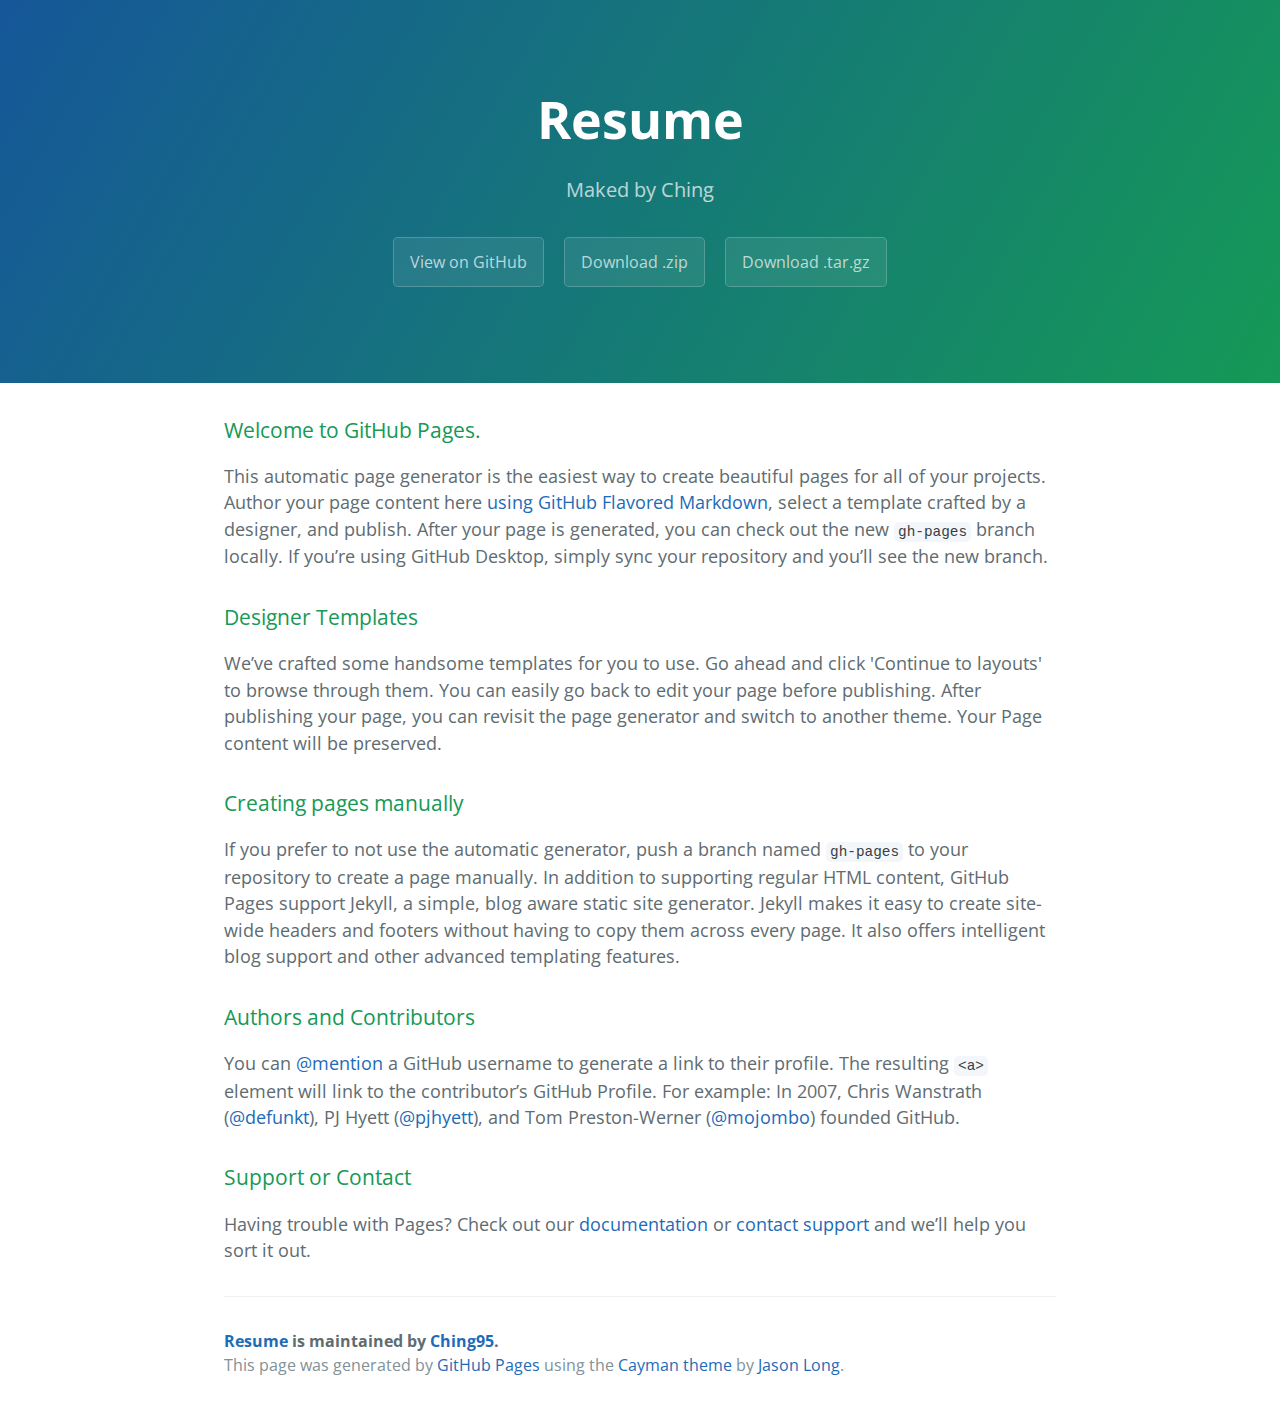
<file: index.html>
<!DOCTYPE html>
<html lang="en-us">
  <head>
    <meta charset="UTF-8">
    <title>Resume by Ching95</title>
    <meta name="viewport" content="width=device-width, initial-scale=1">
    <link rel="stylesheet" type="text/css" href="stylesheets/normalize.css" media="screen">
    <link href='https://fonts.googleapis.com/css?family=Open+Sans:400,700' rel='stylesheet' type='text/css'>
    <link rel="stylesheet" type="text/css" href="stylesheets/stylesheet.css" media="screen">
    <link rel="stylesheet" type="text/css" href="stylesheets/github-light.css" media="screen">
  </head>
  <body>
    <section class="page-header">
      <h1 class="project-name">Resume</h1>
      <h2 class="project-tagline">Maked by Ching</h2>
      <a href="https://github.com/Ching95/resume" class="btn">View on GitHub</a>
      <a href="https://github.com/Ching95/resume/zipball/master" class="btn">Download .zip</a>
      <a href="https://github.com/Ching95/resume/tarball/master" class="btn">Download .tar.gz</a>
    </section>

    <section class="main-content">
      <h3>
<a id="welcome-to-github-pages" class="anchor" href="#welcome-to-github-pages" aria-hidden="true"><span aria-hidden="true" class="octicon octicon-link"></span></a>Welcome to GitHub Pages.</h3>

<p>This automatic page generator is the easiest way to create beautiful pages for all of your projects. Author your page content here <a href="https://guides.github.com/features/mastering-markdown/">using GitHub Flavored Markdown</a>, select a template crafted by a designer, and publish. After your page is generated, you can check out the new <code>gh-pages</code> branch locally. If you’re using GitHub Desktop, simply sync your repository and you’ll see the new branch.</p>

<h3>
<a id="designer-templates" class="anchor" href="#designer-templates" aria-hidden="true"><span aria-hidden="true" class="octicon octicon-link"></span></a>Designer Templates</h3>

<p>We’ve crafted some handsome templates for you to use. Go ahead and click 'Continue to layouts' to browse through them. You can easily go back to edit your page before publishing. After publishing your page, you can revisit the page generator and switch to another theme. Your Page content will be preserved.</p>

<h3>
<a id="creating-pages-manually" class="anchor" href="#creating-pages-manually" aria-hidden="true"><span aria-hidden="true" class="octicon octicon-link"></span></a>Creating pages manually</h3>

<p>If you prefer to not use the automatic generator, push a branch named <code>gh-pages</code> to your repository to create a page manually. In addition to supporting regular HTML content, GitHub Pages support Jekyll, a simple, blog aware static site generator. Jekyll makes it easy to create site-wide headers and footers without having to copy them across every page. It also offers intelligent blog support and other advanced templating features.</p>

<h3>
<a id="authors-and-contributors" class="anchor" href="#authors-and-contributors" aria-hidden="true"><span aria-hidden="true" class="octicon octicon-link"></span></a>Authors and Contributors</h3>

<p>You can <a href="https://help.github.com/articles/basic-writing-and-formatting-syntax/#mentioning-users-and-teams" class="user-mention">@mention</a> a GitHub username to generate a link to their profile. The resulting <code>&lt;a&gt;</code> element will link to the contributor’s GitHub Profile. For example: In 2007, Chris Wanstrath (<a href="https://github.com/defunkt" class="user-mention">@defunkt</a>), PJ Hyett (<a href="https://github.com/pjhyett" class="user-mention">@pjhyett</a>), and Tom Preston-Werner (<a href="https://github.com/mojombo" class="user-mention">@mojombo</a>) founded GitHub.</p>

<h3>
<a id="support-or-contact" class="anchor" href="#support-or-contact" aria-hidden="true"><span aria-hidden="true" class="octicon octicon-link"></span></a>Support or Contact</h3>

<p>Having trouble with Pages? Check out our <a href="https://help.github.com/pages">documentation</a> or <a href="https://github.com/contact">contact support</a> and we’ll help you sort it out.</p>

      <footer class="site-footer">
        <span class="site-footer-owner"><a href="https://github.com/Ching95/resume">Resume</a> is maintained by <a href="https://github.com/Ching95">Ching95</a>.</span>

        <span class="site-footer-credits">This page was generated by <a href="https://pages.github.com">GitHub Pages</a> using the <a href="https://github.com/jasonlong/cayman-theme">Cayman theme</a> by <a href="https://twitter.com/jasonlong">Jason Long</a>.</span>
      </footer>

    </section>

  
  </body>
</html>
</file>
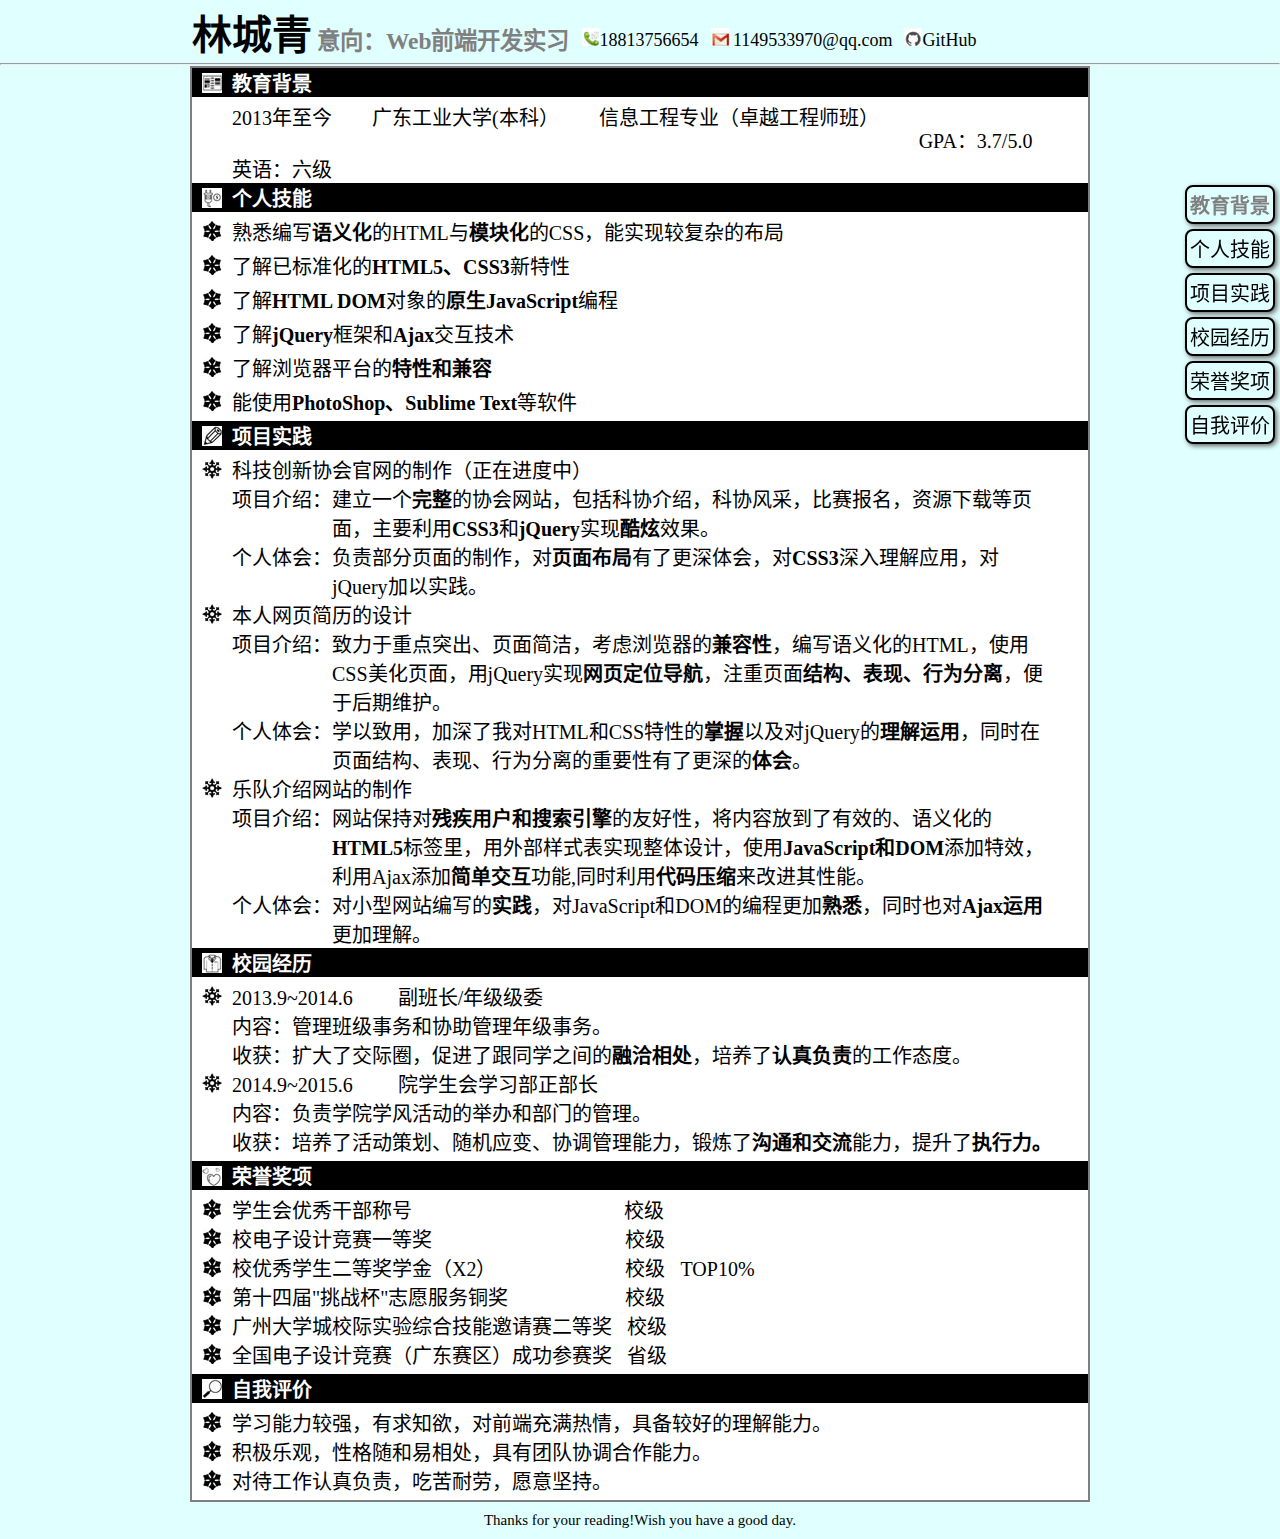
<file: resume.html>
<!DOCTYPE html>
<html lang="zh-CN">
<head>
	<meta charset="utf-8" />
	<title>林城青-Web前端开发实习-简历</title>
	<link rel="stylesheet" type="text/css" href="resume.css" />
	<script src="http://libs.baidu.com/jquery/1.10.2/jquery.js"></script>
	<script type="text/javascript">
		$(function(){
			$(window).scroll(function() {
				var top=$(document).scrollTop();
				var nav=$("#nav");
				var items=$("#content").find(".item");
				var currentId="";
				items.each(function(){
					var m=$(this);
					var itemTop=m.offset().top;
					if(top>itemTop-180){
						currentId="#"+m.attr("id")
					}
					else{
						return false;
					}
				});
				var currentLink=nav.find(".current");
				if(currentId&&currentLink.attr("href")!=currentId){
					currentLink.removeClass('current');
					nav.find("[href="+currentId+"]").addClass('current');
				}
			});
		});
	</script>
</head>
<body>
<header>
	<h1>林城青</h1>
	<h3>意向：Web前端开发实习</h3>
	<ul>
		<li><img src="images/number.jpg" alt="联系方式" title="联系方式" />18813756654</li>		
		<li><img src="images/mail.jpg" alt="邮箱地址" title="邮箱地址" /><a href="mailto:1149533970@qq.com" target="_blank"> 1149533970@qq.com</a></li>
		<li><img src="images/github.jpg" alt="GitHub" title="GitHub" /><a href="https://github.com/Ching95" target="_blank">GitHub</a></li>
	</ul>
</header>
<hr class="clear"/><!-- 在分割线处使用clear清楚浮动 -->
<nav>
<div id="nav">
	<ul>
		<li><a href="#education" class="current">教育背景</a></li>
		<li><a href="#skill">个人技能</a></li>
		<li><a href="#project">项目实践</a></li>
		<li><a href="#experience">校园经历</a></li>
		<li><a href="#award">荣誉奖项</a></li>
		<li><a href="#evaluation">自我评价</a></li>
	</ul>
</div>
</nav>
<div id="content">
<div id="education" class="item">
	<h4>教育背景</h4>
	<ul>
		<li>2013年至今</li>
		<li><a href="http://www.gdut.edu.cn/" target="_blank">广东工业大学(本科）</a></li>
		<li>信息工程专业（卓越工程师班）</li><br />
		<li>GPA：3.7/5.0</li>
		<li>英语：六级</li>
	</ul>
</div>
<div id="skill" class="item">
	<h4>个人技能</h4>
	<ul>
		<li>熟悉编写<strong>语义化</strong>的HTML与<strong>模块化</strong>的CSS，能实现较复杂的布局</li>
		<li>了解已标准化的<strong>HTML5、CSS3</strong>新特性</li>
		<li>了解<strong>HTML DOM</strong>对象的<strong>原生JavaScript</strong>编程</li>
		<li>了解<strong>jQuery</strong>框架和<strong>Ajax</strong>交互技术</li>
		<li>了解浏览器平台的<strong>特性和兼容</strong></li>
		<li>能使用<strong>PhotoShop、Sublime Text</strong>等软件</li>
	</ul>
</div>
<div id="project" class="item">
	<h4>项目实践</h4>
	<dl>
		<dt>科技创新协会官网的制作（正在进度中）</dt>
		<dd><div class="pre">项目介绍：</div><div class="behind">建立一个<strong>完整</strong>的协会网站，包括科协介绍，科协风采，比赛报名，资源下载等页面，主要利用<strong>CSS3</strong>和<strong>jQuery</strong>实现<strong>酷炫</strong>效果。</div></dd>
		<dd><div class="pre">个人体会：</div><div class="behind">负责部分页面的制作，对<strong>页面布局</strong>有了更深体会，对<strong>CSS3</strong>深入理解应用，对jQuery加以</strong>实践</strong>。</div></dd>
		<dt>本人网页简历的设计</dt>
		<dd><div class="pre">项目介绍：</div><div class="behind">致力于重点突出、页面简洁，考虑浏览器的<strong>兼容性</strong>，编写语义化的HTML，使用CSS美化页面，用jQuery实现<strong>网页定位导航</strong>，注重页面<strong>结构、表现、行为分离</strong>，便于后期维护。</div></dd>
		<dd><div class="pre">个人体会：</div><div class="behind">学以致用，加深了我对HTML和CSS特性的<strong>掌握</strong>以及对jQuery的<strong>理解运用</strong>，同时在页面结构、表现、行为分离的重要性有了更深的<strong>体会</strong>。</div></dd>
		<dt>乐队介绍网站的制作</dt>
		<dd><div class="pre">项目介绍：</div><div class="behind">网站保持对<strong>残疾用户和搜索引擎</strong>的友好性，将内容放到了有效的、语义化的<strong>HTML5</strong>标签里，用外部样式表实现整体设计，使用<strong>JavaScript和DOM</strong>添加特效，利用Ajax添加<strong>简单交互</strong>功能,同时利用<strong>代码压缩</strong>来改进其性能。</div></dd>
		<dd><div class="pre">个人体会：</div><div class="behind">对小型网站编写的<strong>实践</strong>，对JavaScript和DOM的编程更加<strong>熟悉</strong>，同时也对<strong>Ajax运用</strong>更加理解。</div></dd>
	</dl>
</div>
<div id="experience" class="item">
	<h4>校园经历</h4>
	<dl>	
	<dt>2013.9~2014.6  			<span  class="position">副班长/年级级委</span></dt>
	<dd>内容：管理班级事务和协助管理年级事务。</dd>
	<dd>收获：扩大了交际圈，促进了跟同学之间的<strong>融洽相处</strong>，培养了<strong>认真负责</strong>的工作态度。</dd>
	<dt>2014.9~2015.6    		<span  class="position">院学生会学习部正部长</span></dt>
	<dd>内容：负责学院学风活动的举办和部门的管理。</dd>
	<dd>收获：培养了活动策划、随机应变、协调管理能力，锻炼了<strong>沟通和交流</strong>能力，提升了<strong>执行力。</strong></dd>
	</dl>
</div>
<div id="award" class="item">
	<h4>荣誉奖项</h4>
	<ul>
	<li>学生会优秀干部称号                     <span class="award1">校级</span></li>
	<li>校电子设计竞赛一等奖                   <span class="award2">校级</span></li>
	<li>校优秀学生二等奖学金（X2）             <span class="award3">校级</span> <span class="top10">TOP10%</span></li>
	<li>第十四届"挑战杯"志愿服务铜奖           <span class="award4">校级</span></li>
	<li>广州大学城校际实验综合技能邀请赛二等奖 <span class="award5">校级</span></li>
	<li>全国电子设计竞赛（广东赛区）成功参赛奖 <span class="award6">省级</span></li>
	</ul>
</div>
<div id="evaluation" class="item">
	<h4>自我评价</h4>
	<ul>
	<li>学习能力较强，有求知欲，对前端充满热情，具备较好的理解能力。</li>
	<li>积极乐观，性格随和易相处，具有团队协调合作能力。</li>
	<li>对待工作认真负责，吃苦耐劳，愿意坚持。</li>
	</ul>
</div>
</div>
<footer>Thanks for your reading!Wish you have a good day.</footer>
</body>
</html>
</file>
<file: stylesheets/stylesheet.css>
* {
  box-sizing: border-box; }

body {
  padding: 0;
  margin: 0;
  font-family: "Open Sans", "Helvetica Neue", Helvetica, Arial, sans-serif;
  font-size: 16px;
  line-height: 1.5;
  color: #606c71; }

a {
  color: #1e6bb8;
  text-decoration: none; }
  a:hover {
    text-decoration: underline; }

.btn {
  display: inline-block;
  margin-bottom: 1rem;
  color: rgba(255, 255, 255, 0.7);
  background-color: rgba(255, 255, 255, 0.08);
  border-color: rgba(255, 255, 255, 0.2);
  border-style: solid;
  border-width: 1px;
  border-radius: 0.3rem;
  transition: color 0.2s, background-color 0.2s, border-color 0.2s; }
  .btn + .btn {
    margin-left: 1rem; }

.btn:hover {
  color: rgba(255, 255, 255, 0.8);
  text-decoration: none;
  background-color: rgba(255, 255, 255, 0.2);
  border-color: rgba(255, 255, 255, 0.3); }

@media screen and (min-width: 64em) {
  .btn {
    padding: 0.75rem 1rem; } }

@media screen and (min-width: 42em) and (max-width: 64em) {
  .btn {
    padding: 0.6rem 0.9rem;
    font-size: 0.9rem; } }

@media screen and (max-width: 42em) {
  .btn {
    display: block;
    width: 100%;
    padding: 0.75rem;
    font-size: 0.9rem; }
    .btn + .btn {
      margin-top: 1rem;
      margin-left: 0; } }

.page-header {
  color: #fff;
  text-align: center;
  background-color: #159957;
  background-image: linear-gradient(120deg, #155799, #159957); }

@media screen and (min-width: 64em) {
  .page-header {
    padding: 5rem 6rem; } }

@media screen and (min-width: 42em) and (max-width: 64em) {
  .page-header {
    padding: 3rem 4rem; } }

@media screen and (max-width: 42em) {
  .page-header {
    padding: 2rem 1rem; } }

.project-name {
  margin-top: 0;
  margin-bottom: 0.1rem; }

@media screen and (min-width: 64em) {
  .project-name {
    font-size: 3.25rem; } }

@media screen and (min-width: 42em) and (max-width: 64em) {
  .project-name {
    font-size: 2.25rem; } }

@media screen and (max-width: 42em) {
  .project-name {
    font-size: 1.75rem; } }

.project-tagline {
  margin-bottom: 2rem;
  font-weight: normal;
  opacity: 0.7; }

@media screen and (min-width: 64em) {
  .project-tagline {
    font-size: 1.25rem; } }

@media screen and (min-width: 42em) and (max-width: 64em) {
  .project-tagline {
    font-size: 1.15rem; } }

@media screen and (max-width: 42em) {
  .project-tagline {
    font-size: 1rem; } }

.main-content :first-child {
  margin-top: 0; }
.main-content img {
  max-width: 100%; }
.main-content h1, .main-content h2, .main-content h3, .main-content h4, .main-content h5, .main-content h6 {
  margin-top: 2rem;
  margin-bottom: 1rem;
  font-weight: normal;
  color: #159957; }
.main-content p {
  margin-bottom: 1em; }
.main-content code {
  padding: 2px 4px;
  font-family: Consolas, "Liberation Mono", Menlo, Courier, monospace;
  font-size: 0.9rem;
  color: #383e41;
  background-color: #f3f6fa;
  border-radius: 0.3rem; }
.main-content pre {
  padding: 0.8rem;
  margin-top: 0;
  margin-bottom: 1rem;
  font: 1rem Consolas, "Liberation Mono", Menlo, Courier, monospace;
  color: #567482;
  word-wrap: normal;
  background-color: #f3f6fa;
  border: solid 1px #dce6f0;
  border-radius: 0.3rem; }
  .main-content pre > code {
    padding: 0;
    margin: 0;
    font-size: 0.9rem;
    color: #567482;
    word-break: normal;
    white-space: pre;
    background: transparent;
    border: 0; }
.main-content .highlight {
  margin-bottom: 1rem; }
  .main-content .highlight pre {
    margin-bottom: 0;
    word-break: normal; }
.main-content .highlight pre, .main-content pre {
  padding: 0.8rem;
  overflow: auto;
  font-size: 0.9rem;
  line-height: 1.45;
  border-radius: 0.3rem; }
.main-content pre code, .main-content pre tt {
  display: inline;
  max-width: initial;
  padding: 0;
  margin: 0;
  overflow: initial;
  line-height: inherit;
  word-wrap: normal;
  background-color: transparent;
  border: 0; }
  .main-content pre code:before, .main-content pre code:after, .main-content pre tt:before, .main-content pre tt:after {
    content: normal; }
.main-content ul, .main-content ol {
  margin-top: 0; }
.main-content blockquote {
  padding: 0 1rem;
  margin-left: 0;
  color: #819198;
  border-left: 0.3rem solid #dce6f0; }
  .main-content blockquote > :first-child {
    margin-top: 0; }
  .main-content blockquote > :last-child {
    margin-bottom: 0; }
.main-content table {
  display: block;
  width: 100%;
  overflow: auto;
  word-break: normal;
  word-break: keep-all; }
  .main-content table th {
    font-weight: bold; }
  .main-content table th, .main-content table td {
    padding: 0.5rem 1rem;
    border: 1px solid #e9ebec; }
.main-content dl {
  padding: 0; }
  .main-content dl dt {
    padding: 0;
    margin-top: 1rem;
    font-size: 1rem;
    font-weight: bold; }
  .main-content dl dd {
    padding: 0;
    margin-bottom: 1rem; }
.main-content hr {
  height: 2px;
  padding: 0;
  margin: 1rem 0;
  background-color: #eff0f1;
  border: 0; }

@media screen and (min-width: 64em) {
  .main-content {
    max-width: 64rem;
    padding: 2rem 6rem;
    margin: 0 auto;
    font-size: 1.1rem; } }

@media screen and (min-width: 42em) and (max-width: 64em) {
  .main-content {
    padding: 2rem 4rem;
    font-size: 1.1rem; } }

@media screen and (max-width: 42em) {
  .main-content {
    padding: 2rem 1rem;
    font-size: 1rem; } }

.site-footer {
  padding-top: 2rem;
  margin-top: 2rem;
  border-top: solid 1px #eff0f1; }

.site-footer-owner {
  display: block;
  font-weight: bold; }

.site-footer-credits {
  color: #819198; }

@media screen and (min-width: 64em) {
  .site-footer {
    font-size: 1rem; } }

@media screen and (min-width: 42em) and (max-width: 64em) {
  .site-footer {
    font-size: 1rem; } }

@media screen and (max-width: 42em) {
  .site-footer {
    font-size: 0.9rem; } }
</file>
<file: stylesheets/github-light.css>
/*
The MIT License (MIT)

Copyright (c) 2015 GitHub, Inc.

Permission is hereby granted, free of charge, to any person obtaining a copy
of this software and associated documentation files (the "Software"), to deal
in the Software without restriction, including without limitation the rights
to use, copy, modify, merge, publish, distribute, sublicense, and/or sell
copies of the Software, and to permit persons to whom the Software is
furnished to do so, subject to the following conditions:

The above copyright notice and this permission notice shall be included in all
copies or substantial portions of the Software.

THE SOFTWARE IS PROVIDED "AS IS", WITHOUT WARRANTY OF ANY KIND, EXPRESS OR
IMPLIED, INCLUDING BUT NOT LIMITED TO THE WARRANTIES OF MERCHANTABILITY,
FITNESS FOR A PARTICULAR PURPOSE AND NONINFRINGEMENT. IN NO EVENT SHALL THE
AUTHORS OR COPYRIGHT HOLDERS BE LIABLE FOR ANY CLAIM, DAMAGES OR OTHER
LIABILITY, WHETHER IN AN ACTION OF CONTRACT, TORT OR OTHERWISE, ARISING FROM,
OUT OF OR IN CONNECTION WITH THE SOFTWARE OR THE USE OR OTHER DEALINGS IN THE
SOFTWARE.

*/

.pl-c /* comment */ {
  color: #969896;
}

.pl-c1      /* constant, markup.raw, meta.diff.header, meta.module-reference, meta.property-name, support, support.constant, support.variable, variable.other.constant */,
.pl-s .pl-v /* string variable */ {
  color: #0086b3;
}

.pl-e  /* entity */,
.pl-en /* entity.name */ {
  color: #795da3;
}

.pl-s .pl-s1 /* string source */,
.pl-smi      /* storage.modifier.import, storage.modifier.package, storage.type.java, variable.other, variable.parameter.function */ {
  color: #333;
}

.pl-ent /* entity.name.tag */ {
  color: #63a35c;
}

.pl-k /* keyword, storage, storage.type */ {
  color: #a71d5d;
}

.pl-pds              /* punctuation.definition.string, string.regexp.character-class */,
.pl-s                /* string */,
.pl-s .pl-pse .pl-s1 /* string punctuation.section.embedded source */,
.pl-sr               /* string.regexp */,
.pl-sr .pl-cce       /* string.regexp constant.character.escape */,
.pl-sr .pl-sra       /* string.regexp string.regexp.arbitrary-repitition */,
.pl-sr .pl-sre       /* string.regexp source.ruby.embedded */ {
  color: #183691;
}

.pl-v /* variable */ {
  color: #ed6a43;
}

.pl-id /* invalid.deprecated */ {
  color: #b52a1d;
}

.pl-ii /* invalid.illegal */ {
  background-color: #b52a1d;
  color: #f8f8f8;
}

.pl-sr .pl-cce /* string.regexp constant.character.escape */ {
  color: #63a35c;
  font-weight: bold;
}

.pl-ml /* markup.list */ {
  color: #693a17;
}

.pl-mh        /* markup.heading */,
.pl-mh .pl-en /* markup.heading entity.name */,
.pl-ms        /* meta.separator */ {
  color: #1d3e81;
  font-weight: bold;
}

.pl-mq /* markup.quote */ {
  color: #008080;
}

.pl-mi /* markup.italic */ {
  color: #333;
  font-style: italic;
}

.pl-mb /* markup.bold */ {
  color: #333;
  font-weight: bold;
}

.pl-md /* markup.deleted, meta.diff.header.from-file */ {
  background-color: #ffecec;
  color: #bd2c00;
}

.pl-mi1 /* markup.inserted, meta.diff.header.to-file */ {
  background-color: #eaffea;
  color: #55a532;
}

.pl-mdr /* meta.diff.range */ {
  color: #795da3;
  font-weight: bold;
}

.pl-mo /* meta.output */ {
  color: #1d3e81;
}
</file>
<file: resume.css>
header,nav，footer{
	display: block; /*针对不支持的浏览器设置HTML5默认样式*/
}
*{margin:0;padding: 0;}
li{list-style-type: none;}
a{text-decoration: none;color: black;}
a:focus,a:hover,a:active,#nav ul li a.current{color: grey;font-weight: bold;}
body{background-color: #E0FFFF;font-size: 20px; font-family:"microsoft yahei";}
#content{width: 70%;margin: 1px auto;background-color: white; border:2px solid grey;}
header{width:70%;margin:0 auto;font-weight: normal;}
header h1{float: left;margin: 3px 5px 0px 0;}
header h3{float: left;margin:22px 0 3px 0;color: grey;}
header ul{float:left;}
header ul li{margin:28px 0 12px 12px;float: left;font-size: 18px;}
.clear{clear: both;}
#nav{position:fixed;top:180px;right:0;}
nav ul li{border: 2px solid black;padding: 3px;margin:5px;background-color: #E0FFFF;
	-moz-border-radius:8px;-webkit-border-radius:8px;border-radius: 8px;
    -moz-box-shadow:2px 2px 5px #666;-webkit-box-shadow:2px 2px 5px #666;
    box-shadow: 2px 2px 5px #666;}/*CSS3多浏览器兼容*/
#education h4{padding-left: 40px; color: white;
	background: black url(images/edu.jpg) no-repeat 10px center;}
#skill h4{padding-left: 40px; color: white;
	background: black url(images/skill.jpg) no-repeat 10px center;clear: both;}
#project h4{padding-left: 40px; color: white;
	background: black url(images/project.jpg) no-repeat 10px center;}
#experience h4{padding-left: 40px; color: white;clear: both;
	background: black url(images/exp.jpg) no-repeat 10px center;}
#award h4{padding-left: 40px; color: white;
	background: black url(images/award.jpg) no-repeat 10px center;}
#evaluation h4{padding-left: 40px; color: white;
	background: black url(images/eva.jpg) no-repeat 10px center;}
#content ul{margin:5px 0;}
#education ul li{float: left;padding-left: 40px; }
#skill ul{width: 90%;}
#skill ul li{padding-left: 40px;background: white url(images/icon.jpg) no-repeat 10px 4px;margin:5px 0;}
dl{margin:5px 0;}
dt{padding-left: 40px;background: white url(images/icon2.jpg) no-repeat 10px 4px;
clear: both;}
#project dd .pre{float:left;text-indent: 40px; }
#project dd .behind{float:left;width:80%;/*text-indent: 40px;*/ }/*保留修改*/
#experience dd{text-indent: 40px;}
#experience .position{margin-left: 40px;}
#award ul li{padding-left: 40px;background: white url(images/icon.jpg) no-repeat 10px 4px;}
#award .award6{margin-left: 10px;}
#award .award5{margin-left: 10px;}
#award .award4{margin-left: 112px;}
#award .award3{margin-left: 124px;}
#award .award2{margin-left: 188px;}
#award .award1{margin-left: 207px;}
#award .top10{margin-left: 10px;}
#evaluation ul li{padding-left: 40px;background: white url(images/icon.jpg) no-repeat 10px 4px;}
footer{font-size:15px;text-align:center;margin: 10px 0;}
/*针对fixed定位的IE6 hack*/
*html,*html body{background-image: url(about:blank);background-attachment: fixed;}
*html #nav{position: absolute;
	top: expression(((e=document.documentElement.scrollTop)?e:document.body.scrollTop)+180+'px');}
</file>
